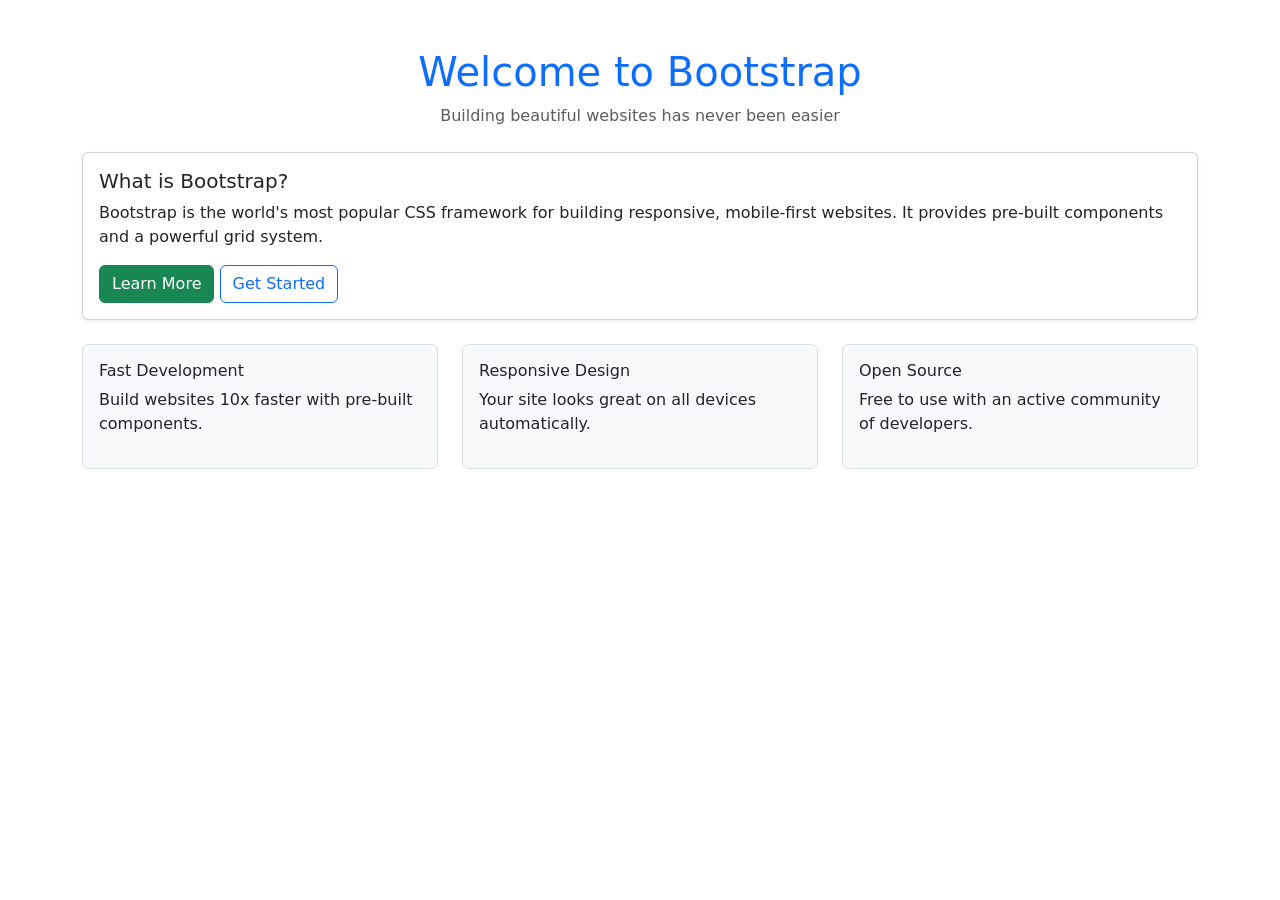
<file: html.html>
<!DOCTYPE html>
<html lang="en">
<head>
    <meta charset="UTF-8">
    <meta name="viewport" content="width=device-width, initial-scale=1.0">
    <title>My First Bootstrap Page</title>
    
    <!-- Bootstrap CSS CDN -->
    <link href="https://cdn.jsdelivr.net/npm/bootstrap@5.3.0/dist/css/bootstrap.min.css" 
          rel="stylesheet" 
          integrity="sha384-9ndCyUaIbzAi2FUVXJi0CjmCapSmO7SnpJef0486qhLnuZ2cdeRhO02iuK6FUUVM" 
          crossorigin="anonymous">
</head>
<body>
    <!-- Main Container -->
    <div class="container mt-5">
        
        <!-- Header Section -->
        <header class="text-center mb-4">
            <h1 class="text-primary">Welcome to Bootstrap</h1>
            <p class="text-muted">Building beautiful websites has never been easier</p>
        </header>
        <!-- Card Component -->
        <div class="card shadow-sm">
            <div class="card-body">
                <h5 class="card-title">What is Bootstrap?</h5>
                <p class="card-text">
                    Bootstrap is the world's most popular CSS framework for building 
                    responsive, mobile-first websites. It provides pre-built components 
                    and a powerful grid system.
                </p>
                <button class="btn btn-success">Learn More</button>
                <button class="btn btn-outline-primary">Get Started</button>
            </div>
        </div>
        <!-- Grid System Example -->
        <div class="row mt-4">
            <div class="col-md-4">
                <div class="p-3 bg-light border rounded">
                    <h6>Fast Development</h6>
                    <p>Build websites 10x faster with pre-built components.</p>
                </div>
            </div>
            <div class="col-md-4">
                <div class="p-3 bg-light border rounded">
                    <h6>Responsive Design</h6>
                    <p>Your site looks great on all devices automatically.</p>
                </div>
            </div>
            <div class="col-md-4">
                <div class="p-3 bg-light border rounded">
                    <h6>Open Source</h6>
                    <p>Free to use with an active community of developers.</p>
                </div>
            </div>
        </div>
    </div>
    <!-- Bootstrap JavaScript Bundle CDN -->
    <script src="https://cdn.jsdelivr.net/npm/bootstrap@5.3.0/dist/js/bootstrap.bundle.min.js" 
            integrity="sha384-geWF76RCwLtnZ8qwWowPQNguL3RmwHVBC9FhGdlKrxdiJJigb/j/68SIy3Te4Bkz" 
            crossorigin="anonymous"></script>
</body>
</html>
</file>
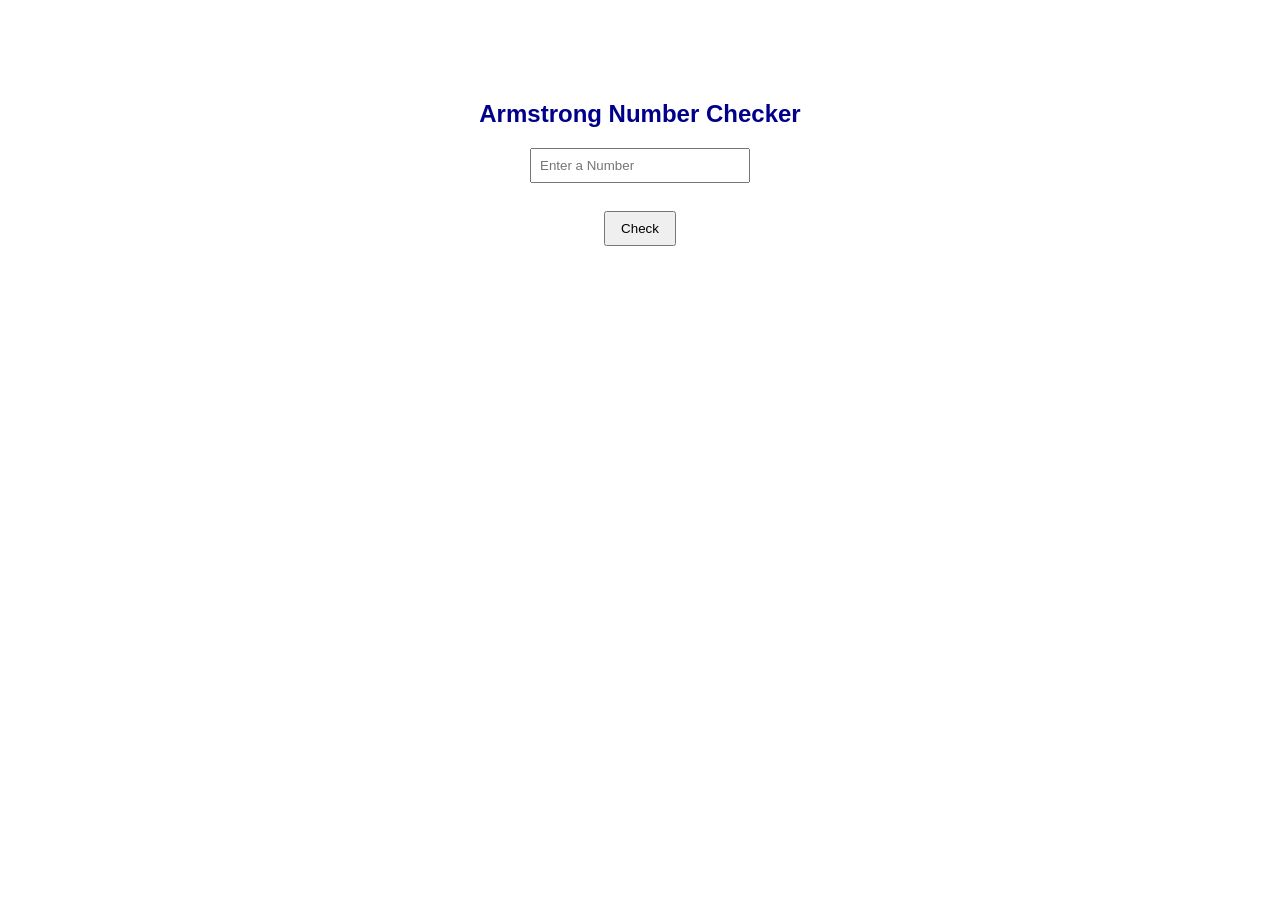
<file: how to run js/webdpractical.html>
<!DOCTYPE html>
<html>
<head>
    <title>Armstrong Number Checker</title>

    <style>
        body {
            font-family: Arial, sans-serif;
            text-align: center;
            margin-top: 100px;
        }

        h2 {
            color: darkblue;
        }

        input {
            padding: 8px;
            width: 200px;
        }

        button {
            padding: 8px 15px;
            margin-top: 10px;
        }

        #result {
            margin-top: 20px;
            font-size: 20px;
            font-weight: bold;
            color: green;
        }
    </style>
</head>

<body>

    <h2>Armstrong Number Checker</h2>

    <input type="number" id="num" placeholder="Enter a Number">
    <br><br>

    <button onclick="checkArmstrong()">Check</button>

    <p id="result"></p>

    <script>
        function checkArmstrong() {

            let num = parseInt(document.getElementById("num").value);
            let temp = num;
            let sum = 0;

            while (temp > 0) {
                let digit = temp % 10;
                sum = sum + (digit * digit * digit);
                temp = parseInt(temp / 10);
            }

            if (sum == num) {
                document.getElementById("result").innerHTML =
                    num + " is an Armstrong Number";
            }
            else {
                document.getElementById("result").innerHTML =
                    num + " is not an Armstrong Number";
            }
        }
    </script>

</body>
</html>
</file>
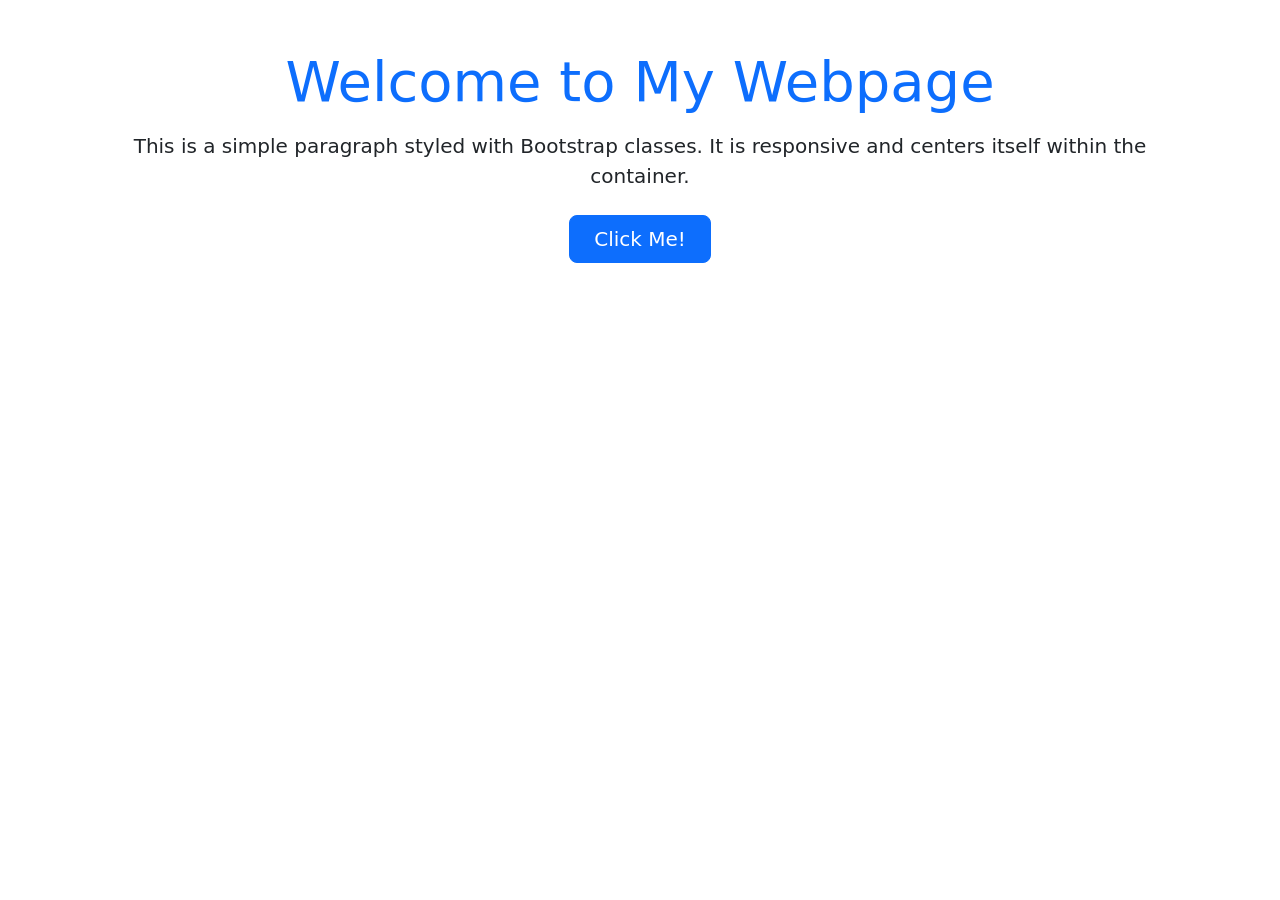
<file: MidTermSolutions/MT-1solutions.html>
<!DOCTYPE html>
<html lang="en">
<head>
    <meta charset="UTF-8">
    <meta name="viewport" content="width=device-width, initial-scale=1.0">
    <title>Bootstrap Simple Page</title>
    <link href="https://cdn.jsdelivr.net/npm/bootstrap@5.3.0/dist/css/bootstrap.min.css" rel="stylesheet">
</head>
<body>

    <div class="container mt-5 text-center">
        
        <h1 class="display-4 text-primary">Welcome to My Webpage</h1>
        
        <p class="lead mt-3">
            This is a simple paragraph styled with Bootstrap classes. It is responsive and centers itself within the container.
        </p>

        <div class="mt-4">
            <button type="button" class="btn btn-primary btn-lg px-4 gap-3">
                Click Me!
            </button>
        </div>

    </div>

    <script src="https://cdn.jsdelivr.net/npm/bootstrap@5.3.0/dist/js/bootstrap.bundle.min.js"></script>
</body>
</html>
</file>
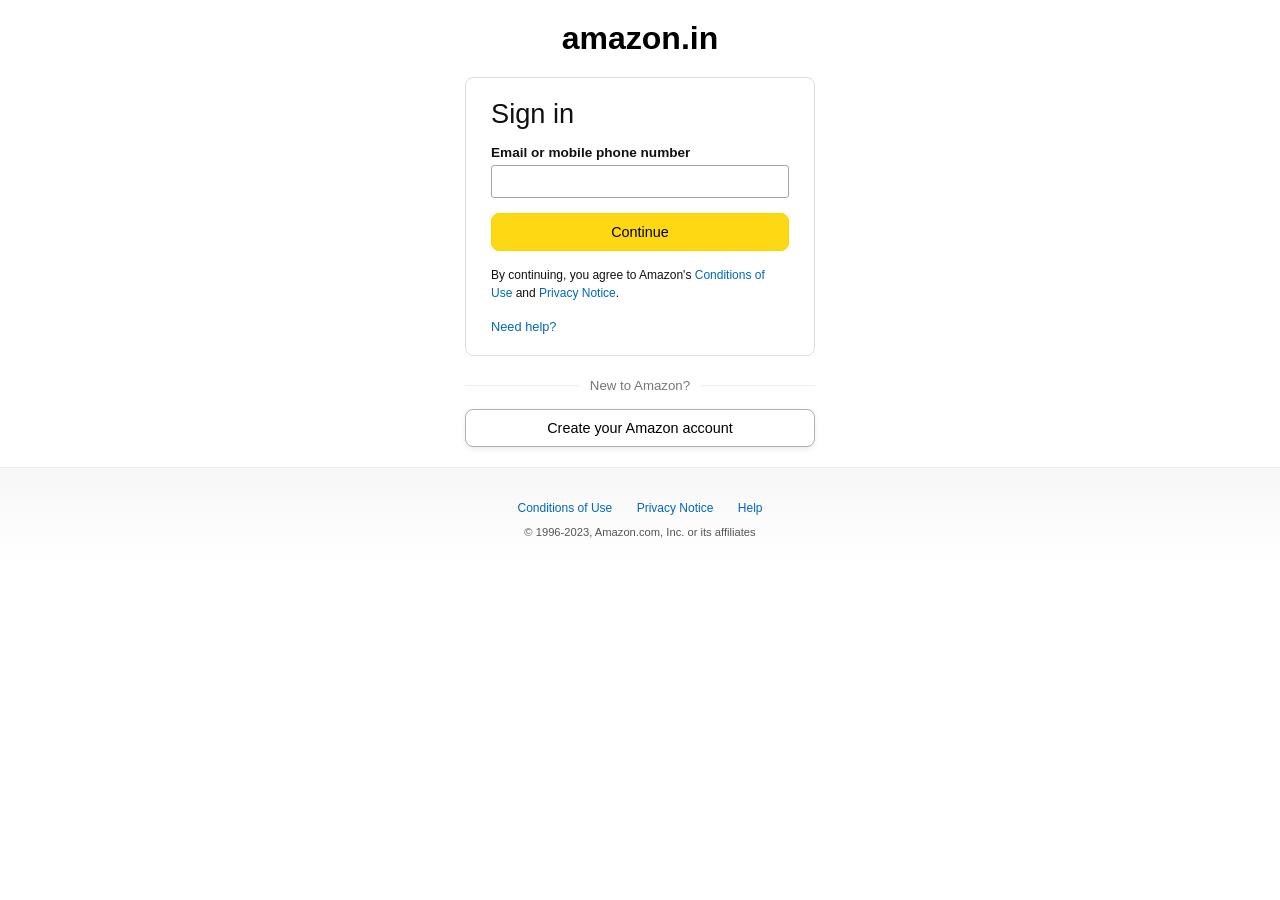
<file: Project Sem 2/login.html>
<!DOCTYPE html>
<html lang="en">
<head>
    <meta charset="UTF-8">
    <meta name="viewport" content="width=device-width, initial-scale=1.0">
    <title>Amazon Sign In</title>
    <link rel="stylesheet" href="login.css">
</head>
<body>
    <div class="login-container">
        <div class="logo">
            <a href="index.html">amazon.in</a>
        </div>
        
        <div class="login-box">
            <h1>Sign in</h1>
            <form>
                <label for="email">Email or mobile phone number</label>
                <input type="text" id="email" name="email">
                <button type="button" class="continue-btn" onclick="location.href='index.html'">Continue</button>
            </form>
            <p class="terms">By continuing, you agree to Amazon's <a href="#">Conditions of Use</a> and <a href="#">Privacy Notice</a>.</p>
            <div class="help">
                <a href="#">Need help?</a>
            </div>
        </div>

        <div class="new-account">
            <div class="divider">
                <h5>New to Amazon?</h5>
            </div>
            <button class="create-btn">Create your Amazon account</button>
        </div>
    </div>

    <footer class="login-footer">
        <div class="footer-links">
            <a href="#">Conditions of Use</a>
            <a href="#">Privacy Notice</a>
            <a href="#">Help</a>
        </div>
        <p>&copy; 1996-2023, Amazon.com, Inc. or its affiliates</p>
    </footer>
</body>
</html>
</file>
<file: Project Sem 2/login.css>
* {
    margin: 0;
    padding: 0;
    box-sizing: border-box;
}

body {
    font-family: Arial, sans-serif;
    background-color: white;
    color: #111;
}

.login-container {
    max-width: 350px;
    margin: 0 auto;
    padding: 20px 0;
    display: flex;
    flex-direction: column;
    align-items: center;
}

.logo a {
    font-size: 2rem;
    font-weight: bold;
    color: black;
    text-decoration: none;
    margin-bottom: 20px;
    display: inline-block;
}

.login-box {
    width: 100%;
    border: 1px solid #ddd;
    border-radius: 8px;
    padding: 20px 25px;
    margin-bottom: 20px;
}

.login-box h1 {
    font-size: 1.7rem;
    font-weight: normal;
    margin-bottom: 15px;
}

.login-box label {
    display: block;
    font-size: 0.85rem;
    font-weight: bold;
    margin-bottom: 5px;
}

.login-box input {
    width: 100%;
    padding: 8px;
    border: 1px solid #a6a6a6;
    border-radius: 3px;
    margin-bottom: 15px;
    outline: none;
}

.login-box input:focus {
    border-color: #e77600;
    box-shadow: 0 0 3px 2px rgba(228, 121, 17, 0.5);
}

.continue-btn {
    width: 100%;
    padding: 10px;
    background-color: #ffd814;
    border: 1px solid #fcd200;
    border-radius: 8px;
    cursor: pointer;
    font-size: 0.9rem;
    margin-bottom: 15px;
}

.continue-btn:hover {
    background-color: #f7ca00;
}

.terms {
    font-size: 0.75rem;
    line-height: 1.5;
    margin-bottom: 15px;
}

.terms a {
    color: #0066c0;
    text-decoration: none;
}

.terms a:hover {
    text-decoration: underline;
    color: #c45500;
}

.help a {
    font-size: 0.8rem;
    color: #0066c0;
    text-decoration: none;
}

.new-account {
    width: 100%;
}

.divider {
    text-align: center;
    position: relative;
    margin-bottom: 15px;
}

.divider::before {
    content: "";
    position: absolute;
    top: 50%;
    left: 0;
    width: 100%;
    border-top: 1px solid #eee;
    z-index: 1;
}

.divider h5 {
    background-color: white;
    position: relative;
    z-index: 2;
    display: inline-block;
    padding: 0 10px;
    color: #767676;
    font-weight: normal;
}

.create-btn {
    width: 100%;
    padding: 10px;
    background-color: white;
    border: 1px solid #adb1b8;
    border-radius: 8px;
    cursor: pointer;
    font-size: 0.9rem;
    box-shadow: 0 2px 5px 0 rgba(213, 217, 217, 0.5);
}

.create-btn:hover {
    background-color: #f7f8f8;
}

.login-footer {
    border-top: 1px solid #eee;
    padding: 30px 0;
    text-align: center;
    background: linear-gradient(to bottom, rgba(0,0,0,.03), transparent);
}

.login-footer .footer-links {
    margin-bottom: 10px;
}

.login-footer .footer-links a {
    font-size: 0.75rem;
    color: #0066c0;
    text-decoration: none;
    margin: 0 10px;
}

.login-footer p {
    font-size: 0.7rem;
    color: #555;
}
</file>
